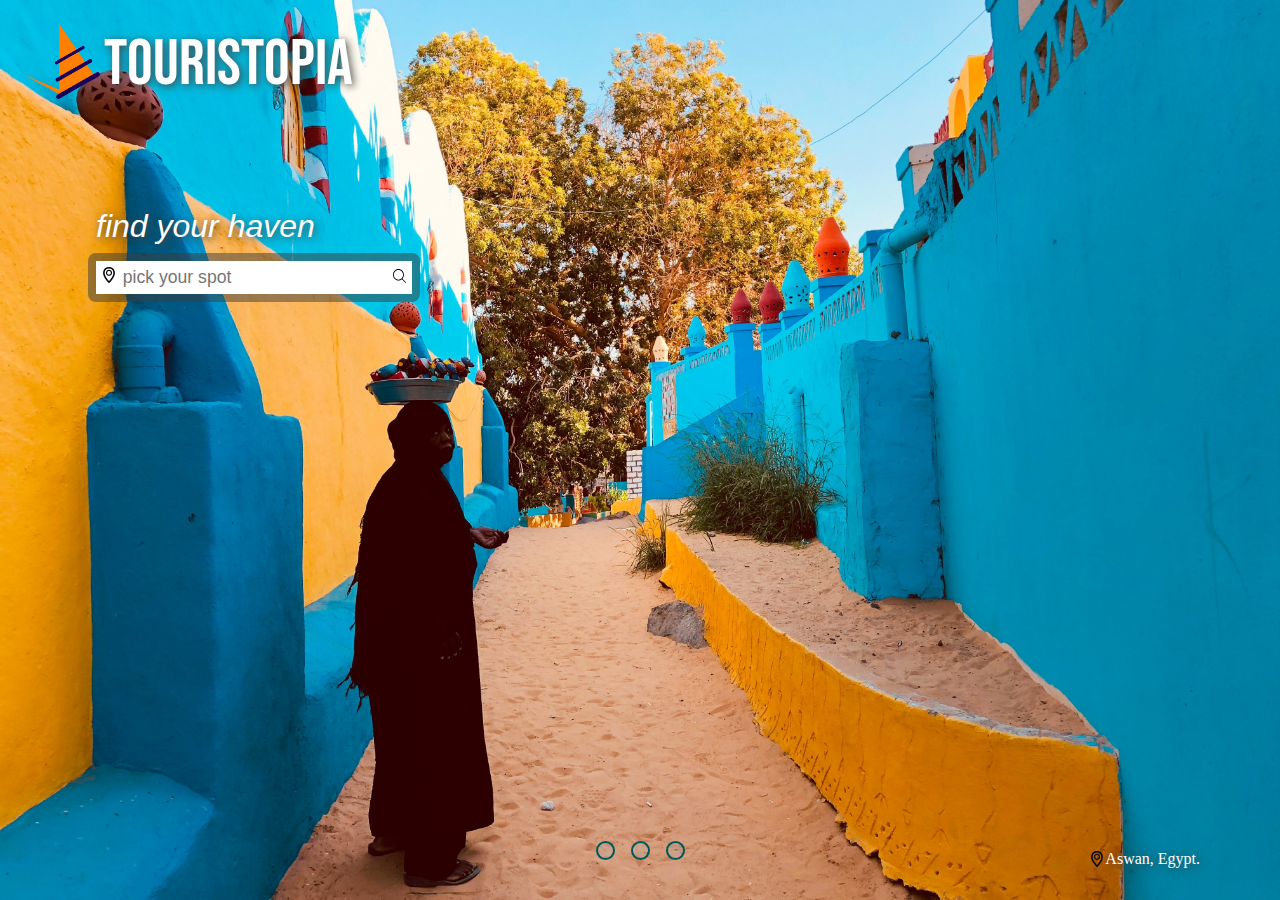
<file: frontend/index.html>
<!DOCTYPE html>
<html lang="en">

<head>
    <meta charset="UTF-8">
    <meta name="viewport" content="width=device-width, initial-scale=1.0">
    <title>TourisTopia</title>
    <link rel="stylesheet" href="css/main.css">
</head>

<body>
    <div class="overlay" id="overlay"></div>
    <div class="slideshow-container" id="slideshow-container">
        <header>
            <img src="img/logo.png" alt="TourisTopia logo" class="logo" id="logo">
            <a href="#">TourisTopia</a>
        </header>
        <form action="javascript:goToCity()">
            <label for="places">find your haven</label>
            <div class="bar" id="bar">
                <img src="img/location.png" alt="location sign" class="location" id="location">
                <input type="text" list="places" placeholder="pick your spot" id="dest" />
                <datalist id="places">
                </datalist>
                <input type="image" src="img/search.svg" id="sear-btn">
            </div>
        </form>
        <div class="dots">
            <span class="dot" onclick="currentSlide(1)"></span>
            <span class="dot" onclick="currentSlide(2)"></span>
            <span class="dot" onclick="currentSlide(3)"></span>
        </div>
        <div class="caption" id="caption">
            <img src="img/location.png" alt="location sign" class="location">
            <span id="cap-loc">Aswan, Egypt.</span>
        </div>
    </div>
    <script type="text/javascript" src="scripts/app.js"></script>
</body>

</html>
</file>
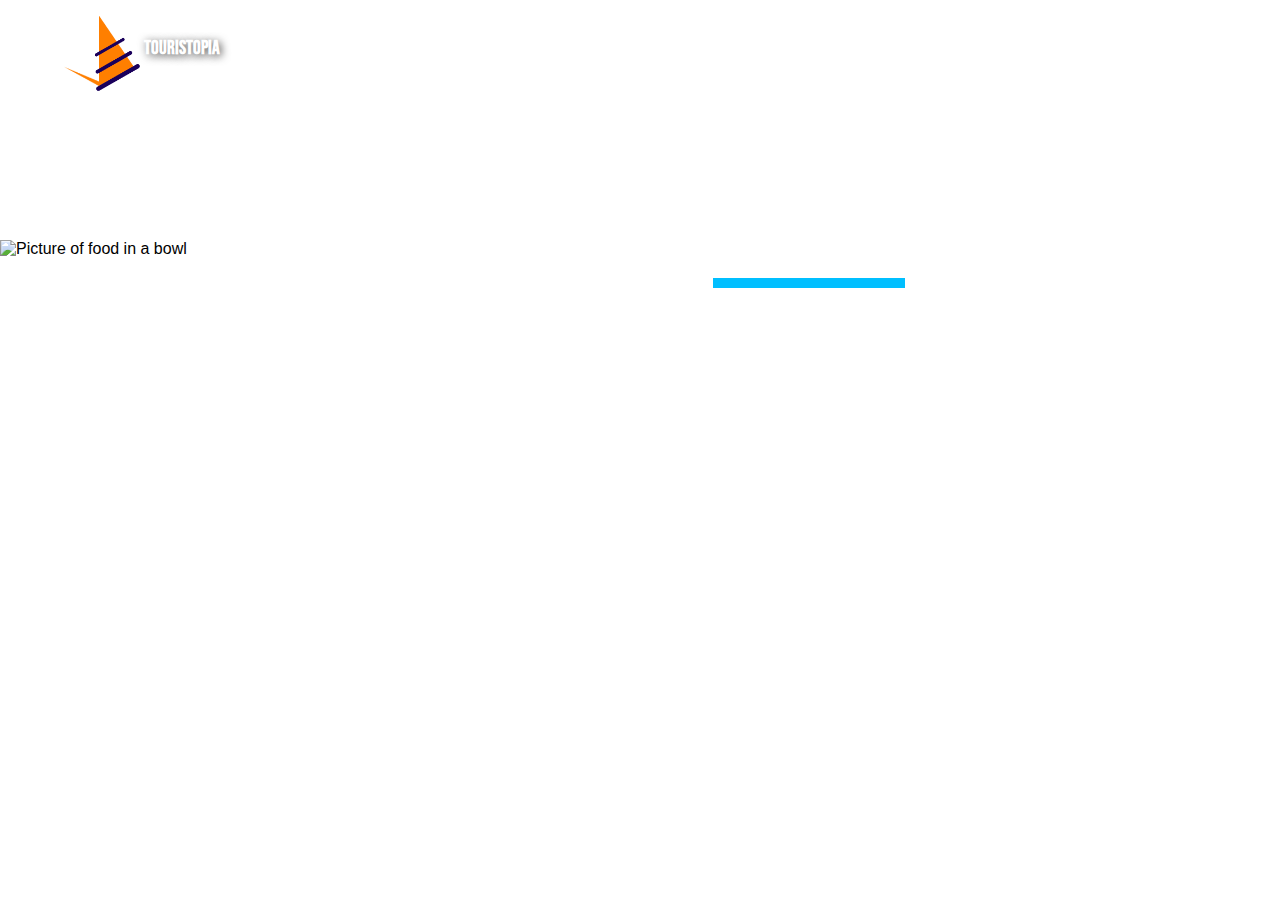
<file: frontend/dest.html>
<!DOCTYPE html>
<html lang="en">

<head>
    <meta charset="UTF-8">
    <meta name="viewport" content="width=device-width, initial-scale=1.0">
    <title></title>
    <link rel="stylesheet" href="css/dest.css">
</head>

<body>
    <div class="hero-bg" id="hero-bg">
        <section class="top">
            <header>
                <img src="img/logo.png" alt="TourisTopia logo" class="logo" id="logo">
                <a href="#">TourisTopia</a>
            </header>

            <h1 id="h1"></h1>

            <p id="p1"></p>

    </div>
    </section>
    </div>


    <section class="authentic">
        <div class="right-col">
            <h2 id="heading"></h2>
            <p id="p2"></p>
        </div>
        <img alt="Picture of food in a bowl" id="img">
    </section>

    </div>
    <script type="text/javascript" src="scripts/app2.js"></script>
</body>

</html>
</file>
<file: frontend/css/dest.css>
@import url('https://fonts.googleapis.com/css2?family=Bebas+Neue&display=swap');

/* Custom Properties */

:root {
    --leading: 2em;
}

header a {
    text-transform: uppercase;
    font-family: 'Bebas Neue', cursive;
    color: white;
    font-size: 4rem;
    font-weight: normal;
    text-decoration: none;
    text-shadow: 2px 2px 8px rgb(68, 68, 68);
}

header a:hover {
    cursor: pointer;
}

header {
    display: flex;
    align-items: center;
    padding: 1.5em;
}

.logo {
    width: 5em;
    height: 5em;
}

body {
    font-family: 'Segoe UI', Tahoma, Geneva, Verdana, sans-serif;
    margin: 0;
}

#hero-bg {
    color: white;
    text-align: center;
    padding-bottom: 4em;
}

header {
    padding: 1em 0;
}

.hero-bg a {
    color: white;
    text-decoration: none;
    font-weight: bold;
    font-size: 1.2rem;
}

section {
    margin: 0 1em;
}

h1 {
    font-size: 2.5rem;
    margin: 2em 0 1.2em;
}

h1 span {
    text-transform: uppercase;
    display: block;
    font-size: 1.4rem;
    position: relative;
    z-index: 1;
}

h1 span::before {
    content: ' ';
    position: absolute;
    width: 3em;
    background: #00BFFF;
    height: .4em;
    bottom: 0;
    z-index: -1;
    margin-left: -.3em;
}

.hero-bg p {
    font-weight: bold;
    margin: 0 1em 3em;
}

.authentic {
    margin: 0;
}

.right-col {
    text-align: center;
    margin: 3em 1em;
}

h2 {
    text-transform: uppercase;
    position: relative;
}

h2::before {
    content: ' ';
    position: absolute;
    width: 8em;
    background: #00BFFF;
    height: .4em;
    bottom: 0;
    z-index: -1;
    margin-left: -.3em;
}

img {
    width: 100%;
    margin-bottom: -1em;
}

p {
    line-height: var(--leading);
}

.overlay {
    position: absolute;
    height: 100%;
    width: 100%;
    background: rgba(0, 0, 0, .9);
    z-index: 1;
    place-content: center;
    color: white;
    display: none;
    opacity: 0;
}

.animate-overlay {
    animation: overlay 3s forwards;
}

@media (min-width: 730px) {
    section {
        margin: 0 4em;
    }
    .form-container {
        margin: 2em -4em 0;
    }
}

@media (min-width: 930px) {
    .hero-bg {
        text-align: left;
    }
    .hero-bg p {
        margin: 0 0 3em;
    }
    .hero-bg section {
        width: 65%;
    }
    .form-container {
        margin: 2em 0 0;
        padding: 2em;
        border-radius: .5em;
        box-shadow: 10px 10px 10px rgba(0, 0, 0, 0.3);
    }
    form {
        display: flex;
    }
    .form-left {
        width: 70%;
    }
    label {
        margin: 0;
    }
    input[type="button"] {
        height: fit-content;
        font-size: 1.1em;
        margin-left: 1em;
        margin-top: 2.2em;
        padding: .7em 0;
        width: 70%;
    }
    .hero-bg p {
        margin-bottom: 0;
    }
    section.authentic {
        display: grid;
        grid-template-columns: repeat(2, 50%);
        grid-template-areas: "bowl content";
    }
    .right-col {
        grid-area: content;
        padding: 0 10%;
        text-align: left;
        align-self: center;
    }
    img {
        grid-area: bowl;
    }
    h2 {
        margin: 0;
    }
}

.top {
    animation: fadeIn 2s forwards;
}

@keyframes fadeIn {
    from {
        opacity: 0;
        transform: translateY(-2em);
    }
    to {
        opacity: 1;
        transform: translateY(0);
    }
}

@keyframes overlay {
    0% {
        opacity: 0;
    }
    30% {
        opacity: 1;
    }
    70% {
        opacity: 1;
    }
    100% {
        opacity: 0;
    }
}
</file>
<file: frontend/css/main.css>
@import url(font-awesome.min.css);
@import url('https://fonts.googleapis.com/css2?family=Bebas+Neue&display=swap');
html {
    height: 100%;
}

body {
    margin: 0em;
    position: relative;
    height: 100%;
}

header a {
    text-transform: uppercase;
    font-family: 'Bebas Neue', cursive;
    color: white;
    font-size: 4rem;
    font-weight: normal;
    text-decoration: none;
    text-shadow: 2px 2px 8px rgb(68, 68, 68);
}

header a:hover {
    cursor: pointer;
}

header {
    display: flex;
    align-items: center;
    padding: 1.5em;
}

.logo {
    width: 5em;
    height: 5em;
}

form {
    padding: 3em
}

label {
    color: white;
    font-style: italic;
    font-size: 2rem;
    font-family: 'Segoe UI', Tahoma, Geneva, Verdana, sans-serif;
    text-shadow: 2px 2px 8px rgb(68, 68, 68);
    margin: .5em;
}

.location {
    width: 1em;
    height: 1em;
}

.bar {
    background: white;
    border-radius: .5em;
    border: solid .5em rgba(59, 59, 59, 0.5);
    -webkit-background-clip: padding-box;
    /* for Safari */
    background-clip: padding-box;
    /* for IE9+, Firefox 4+, Opera, Chrome */
    margin: .5em;
    width: fit-content;
    align-content: center;
    justify-content: center;
    align-items: center;
    padding: .3em;
}

input[type=image] {
    background: transparent;
    padding: 0;
    margin-right: .1em;
}

#sear-btn {
    width: 1em;
    height: 1em;
}

input[type=text] {
    width: 10em;
    border: transparent;
    font-family: 'Segoe UI', Tahoma, Geneva, Verdana, sans-serif;
}

input::-webkit-calendar-picker-indicator {
    opacity: 100;
}

.caption {
    align-content: center;
    justify-content: center;
    color: white;
    text-shadow: 2px 2px 8px rgb(68, 68, 68);
    display: flex;
    align-items: center;
    position: absolute;
    right: 2em;
    bottom: 0;
    padding-bottom: 2em;
}


/* Slideshow container */

.slideshow-container {
    background: url(../img/Aswan1.jpg);
    position: relative;
    background-position-x: center;
    background-size: cover;
    height: 100%;
}


/* The dots/bullets/indicators */

.dot {
    cursor: pointer;
    height: 15px;
    width: 15px;
    margin: .5em .5em;
    background-color: rgba(187, 187, 187, 0.26);
    border: solid 2px rgb(0, 88, 88);
    border-radius: 50%;
    display: inline-block;
    transition: background-color 0.6s ease;
}

.dots {
    display: flex;
    align-content: center;
    justify-content: center;
    align-items: center;
    position: absolute;
    width: 100%;
    bottom: 0;
    padding-bottom: 4em;
}

.active,
.dot:hover {
    background-color: rgb(0, 88, 88);
    width: 18px;
    height: 18px;
}


/* Fading animation */

.fade {
    -webkit-animation-name: fade;
    -webkit-animation-duration: 1.5s;
    animation-name: fade;
    animation-duration: 1.5s;
}

@-webkit-keyframes fade {
    from {
        opacity: .4
    }
    to {
        opacity: 1
    }
}

@keyframes fade {
    from {
        opacity: .4
    }
    to {
        opacity: 1
    }
}

@media(min-width: 900px) {
    .slideshow-container {
        background-position-y: center;
    }
    input[type=text] {
        width: 25em;
        font-size: 1.1rem;
    }
    .caption {
        right: 5em;
    }
    input[type=text] {
        width: 15em;
    }
    .dots {
        padding-bottom: 2em;
    }
    form {
        padding: 5em
    }
}
</file>
